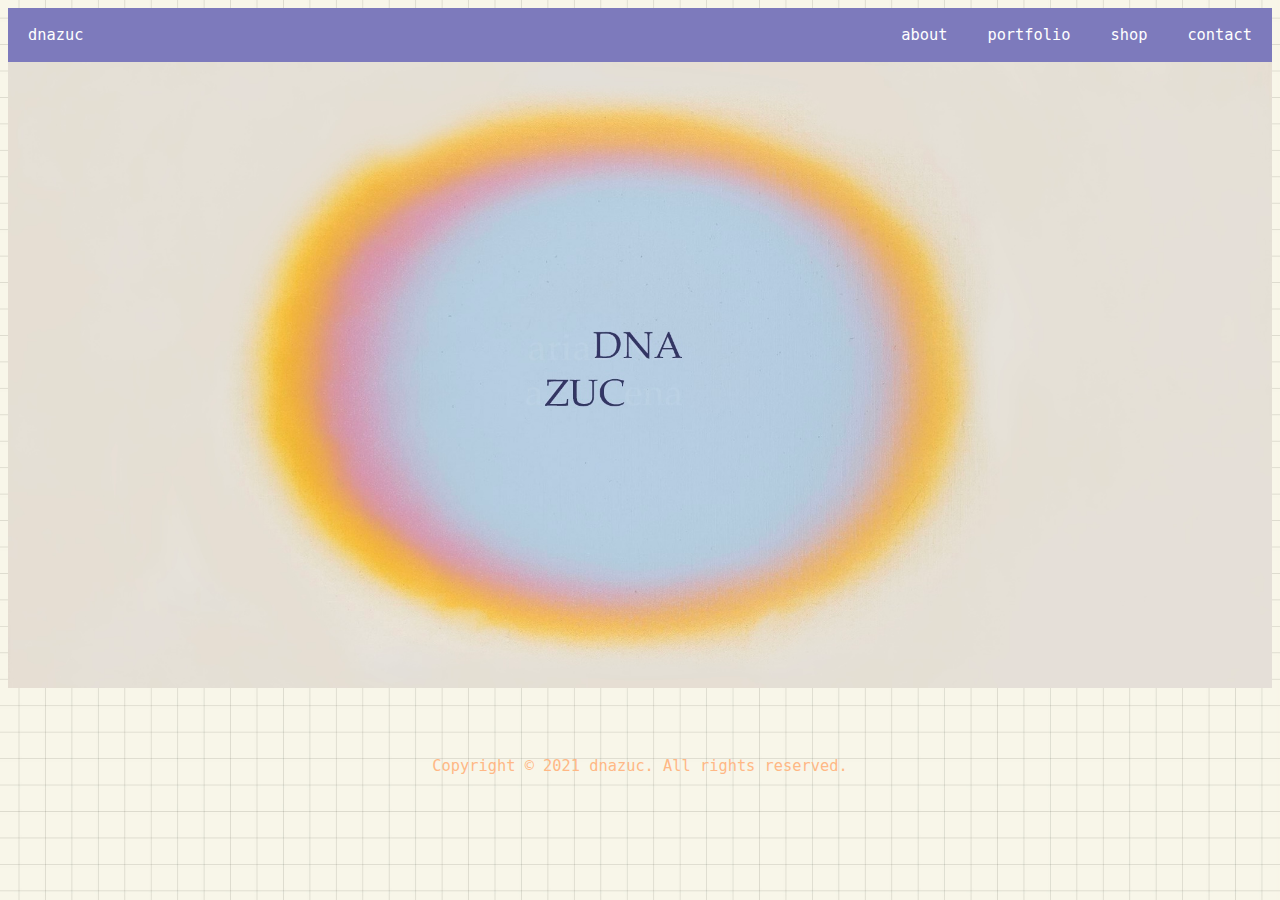
<file: index.html>
<!DOCTYPE html>

<html>

    <head>
        <meta charset="utf-8">
        <meta http-equiv="X-UA-Compatible" content="IE=edge">

        <title>
                dnazuc
        </title>

        <meta name="description" content="">
        <meta name="viewport" content="width=device-width, initial-scale=1">
        <link rel="stylesheet" href="style.css">

    </head>

    <body>

        <nav>
            <ul class="navbar">
                <li id="logo" class="navitem"><a href="index.html">dnazuc</a></li>
                <li class="navitem"><a href="contact.html">contact</a></li>
                <li class="navitem"><a href="shop.html">shop</a></li>
                <li class="navitem"><a href="portfolio.html">portfolio</a></li>
                <li class="navitem"><a href="about.html">about</a></li>
            </ul>
        </nav>

        <main>
            <img id="homePic" src="homePic.jpg">
        </main>

        <footer>
            <p id="footer">Copyright © 2021 dnazuc. All rights reserved.</p>
        </footer>
        
    </body>

</html>
</file>
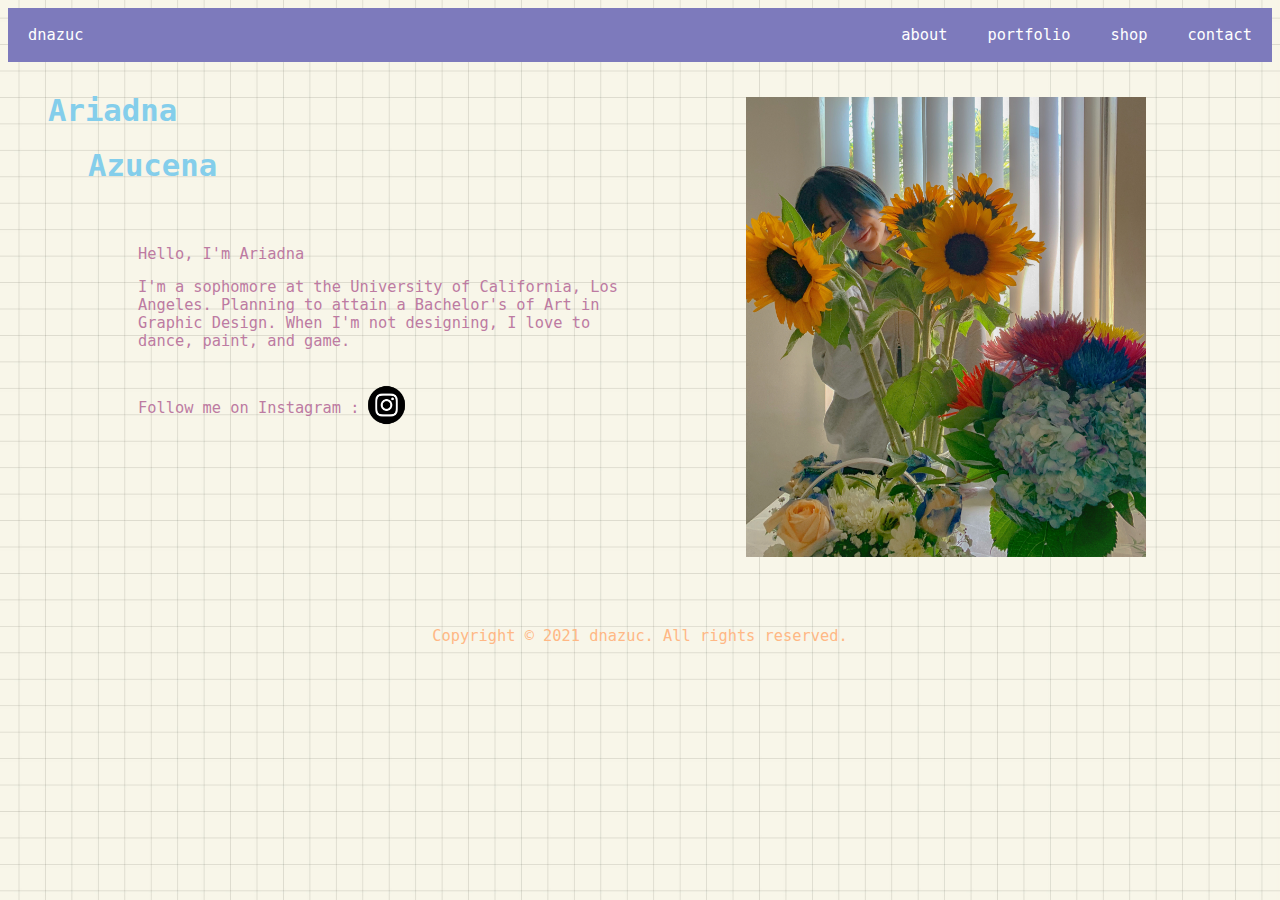
<file: about.html>
<!DOCTYPE html>

<html>

    <head>
        <meta charset="utf-8">
        <meta http-equiv="X-UA-Compatible" content="IE=edge">

        <title>
                dnazuc
        </title>

        <meta name="description" content="">
        <meta name="viewport" content="width=device-width, initial-scale=1">
        <link rel="stylesheet" href="style.css">

    </head>

    <body>

        <nav>
            <ul class="navbar">
                <li id="logo" class="navitem"><a href="index.html">dnazuc</a></li>
                <li class="navitem"><a href="contact.html">contact</a></li>
                <li class="navitem"><a href="shop.html">shop</a></li>
                <li class="navitem"><a href="portfolio.html">portfolio</a></li>
                <li class="navitem"><a href="about.html">about</a></li>
            </ul>
        </nav>

        <main id="aboutPage">
            <div class="row">
                <div class="column">
                    <h1 style="color:#84CEEB;">Ariadna</h1>
                    <div id="name">
                        <h1>Azucena</h1>
                    </div>
                    

                    <div id="aboutCol1"> 
                        <p>Hello, I'm Ariadna</p>
                        <p>I'm a sophomore at the University of California, Los Angeles. Planning to attain a Bachelor's of Art in Graphic Design. When I'm not designing, I love to dance, paint, and game.</p>
                        <br/>
                        <p style="float:left">Follow me on Instagram :</p> 
                        <a href="https://www.instagram.com/dnazuc/?hl=en" target="_blank">
                            <img id="instaIcon" src ="insta.png" height="42" width="55">
                        </a>

                    </div>
            
                    
                </div>
            
                <div id="aboutCol2" class="column">
                    <img id="mePic" src="me.jpg">
                </div>
            </div>

        </main>

        <footer>
            <p id="footer">Copyright © 2021 dnazuc. All rights reserved.</p>
        </footer>
        
    </body>

</html>
</file>
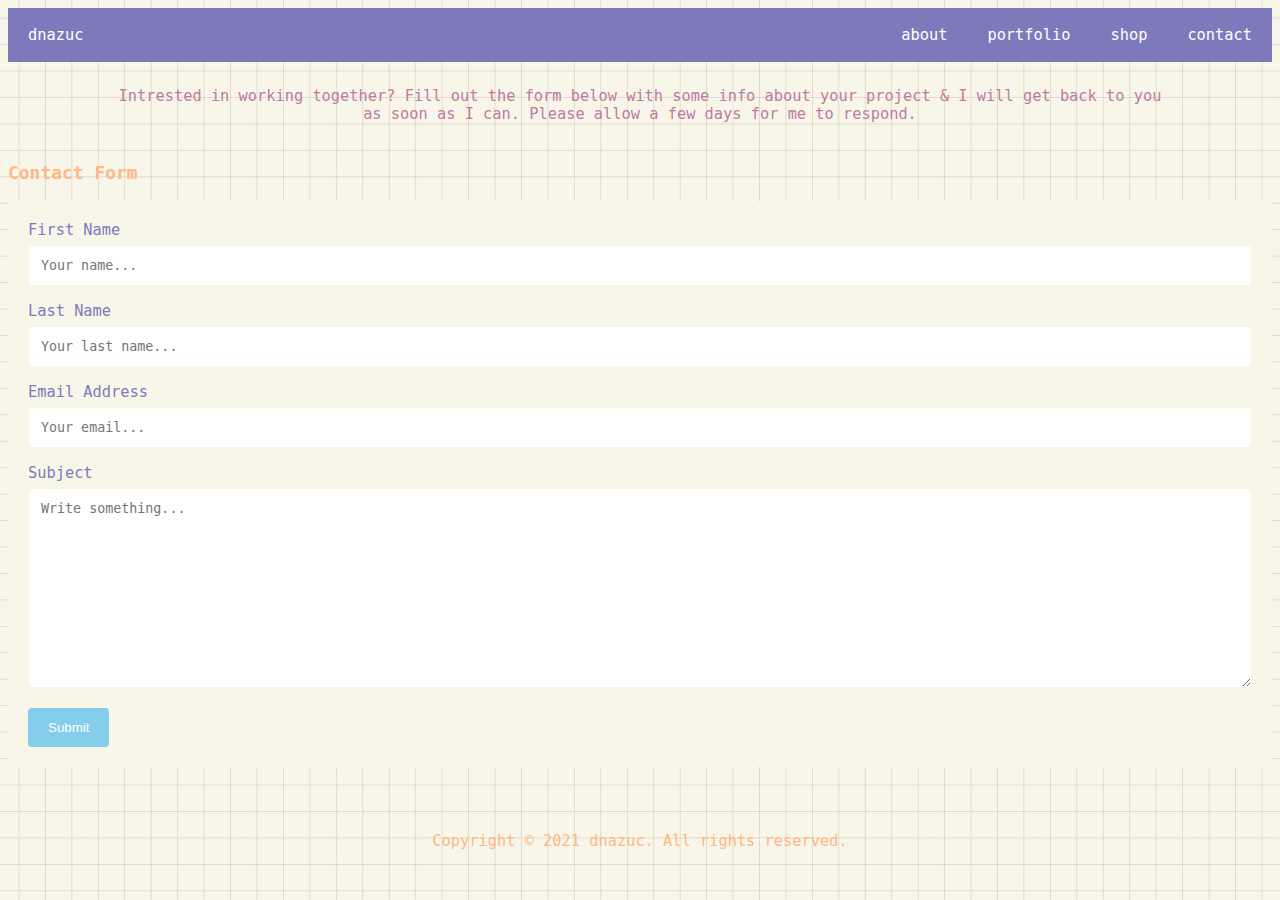
<file: contact.html>
<!DOCTYPE html>

<html>

    <head>
        <meta charset="utf-8">
        <meta http-equiv="X-UA-Compatible" content="IE=edge">

        <title>
                dnazuc
        </title>

        <meta name="description" content="">
        <meta name="viewport" content="width=device-width, initial-scale=1">
        <link rel="stylesheet" href="style.css">

    </head>

    <body>

        <nav>
            <ul class="navbar">
                <li id="logo" class="navitem"><a href="index.html">dnazuc</a></li>
                <li class="navitem"><a href="contact.html">contact</a></li>
                <li class="navitem"><a href="shop.html">shop</a></li>
                <li class="navitem"><a href="portfolio.html">portfolio</a></li>
                <li class="navitem"><a href="about.html">about</a></li>
            </ul>
        </nav>

        <main>
            <div id="contact">
                <p>Intrested in working together? Fill out the form below with some info about your project & I will get back to you as soon as I can. Please allow a few days for me to respond.</p>
            </div>
            
            <h3 style="color: #FFB885;">Contact Form</h3>
            <div class="container">
                <form action="/action_page.php">
                  <label for="fname">First Name</label>
                  <input type="text" id="fname" name="firstname" placeholder="Your name...">
              
                  <label for="lname">Last Name</label>
                  <input type="text" id="lname" name="lastname" placeholder="Your last name...">
              
                  <label for="email">Email Address</label>
                    <input type="text" id="email" name="email" placeholder="Your email...">
              
                  <label for="subject">Subject</label>
                  <textarea id="subject" name="subject" placeholder="Write something..." style="height:200px"></textarea>
              
                  <input type="submit" value="Submit">
                </form>
              </div>
            
        </main>

        <footer>
            <p id="footer">Copyright © 2021 dnazuc. All rights reserved.</p>
        </footer>
        
    </body>

</html>
</file>
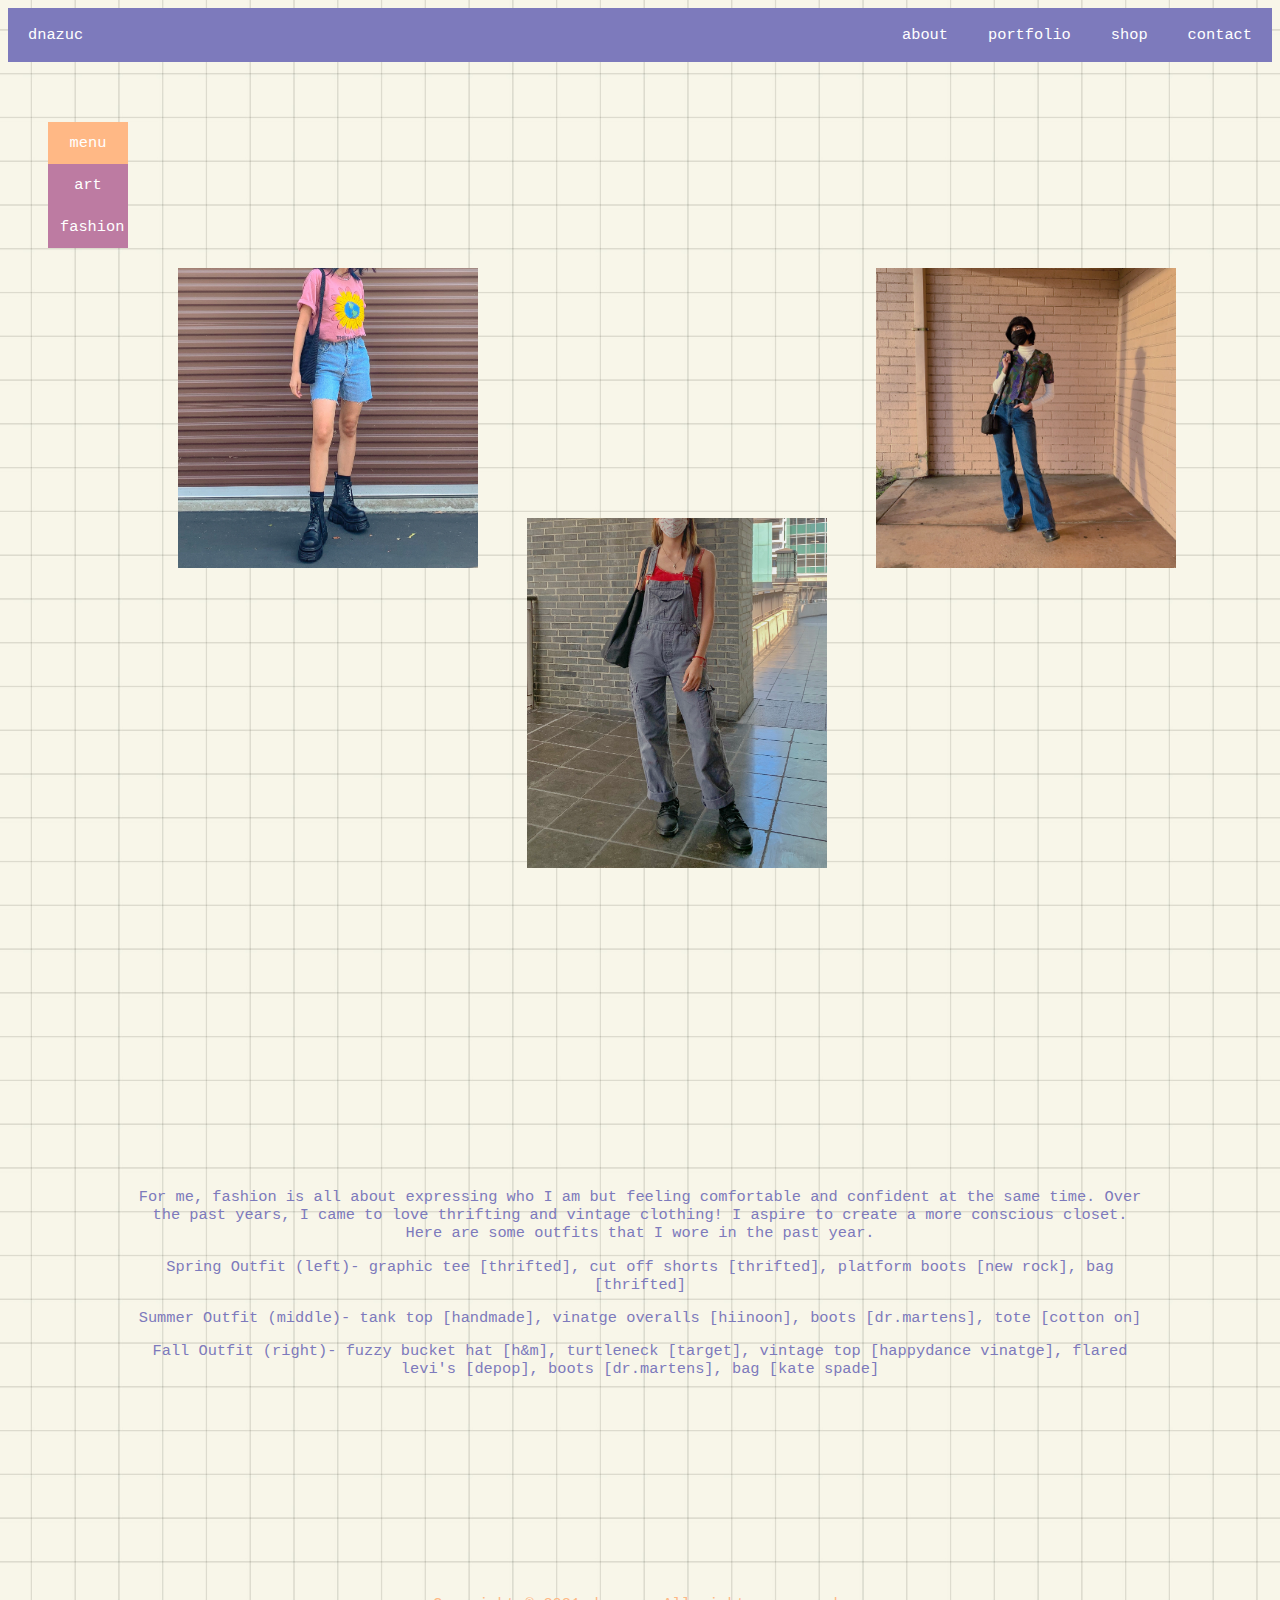
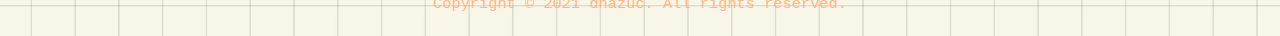
<file: fashion.html>
<!DOCTYPE html>

<html>

    <head>
        <meta charset="utf-8">
        <meta http-equiv="X-UA-Compatible" content="IE=edge">

        <title>
                dnazuc
        </title>

        <meta name="description" content="">
        <meta name="viewport" content="width=device-width, initial-scale=1">
        <link rel="stylesheet" href="style.css">

    </head>

    <body>

        <nav>
            <ul class="navbar">
                <li id="logo" class="navitem"><a href="index.html">dnazuc</a></li>
                <li class="navitem"><a href="contact.html">contact</a></li>
                <li class="navitem"><a href="shop.html">shop</a></li>
                <li class="navitem"><a href="portfolio.html">portfolio</a></li>
                <li class="navitem"><a href="about.html">about</a></li>
            </ul>
        </nav>

        <main class="portfolio">

            <div class="vertical-menu">
                <a id="menu" >menu</a>
                <a href="portfolio.html">art</a>
                <a href="fashion.html">fashion</a>
            </div>

            <img id="f2" src="fashion2.JPG">

            <img id="f1" src="fashion1.JPG">

            <img id="f3" src="fashion3.JPG">


        </main>

        <div id="fashion">
            <p>For me, fashion is all about expressing who I am but feeling comfortable and confident at the same time. Over the past years, I came to love thrifting and vintage clothing! I aspire to create a more conscious closet. Here are some outfits that I wore in the past year.</p>

            <p>Spring Outfit (left)- graphic tee [thrifted], cut off shorts [thrifted], platform boots [new rock], bag [thrifted]</p>

            <p>Summer Outfit (middle)- tank top [handmade], vinatge overalls [hiinoon], boots [dr.martens], tote [cotton on]</p>

            <p>Fall Outfit (right)- fuzzy bucket hat [h&m], turtleneck [target], vintage top [happydance vinatge], flared levi's [depop], boots [dr.martens], bag [kate spade]</p>

        </div>

        <footer>
            <p id="footer">Copyright © 2021 dnazuc. All rights reserved.</p>
        </footer>
        
    </body>

</html>
</file>
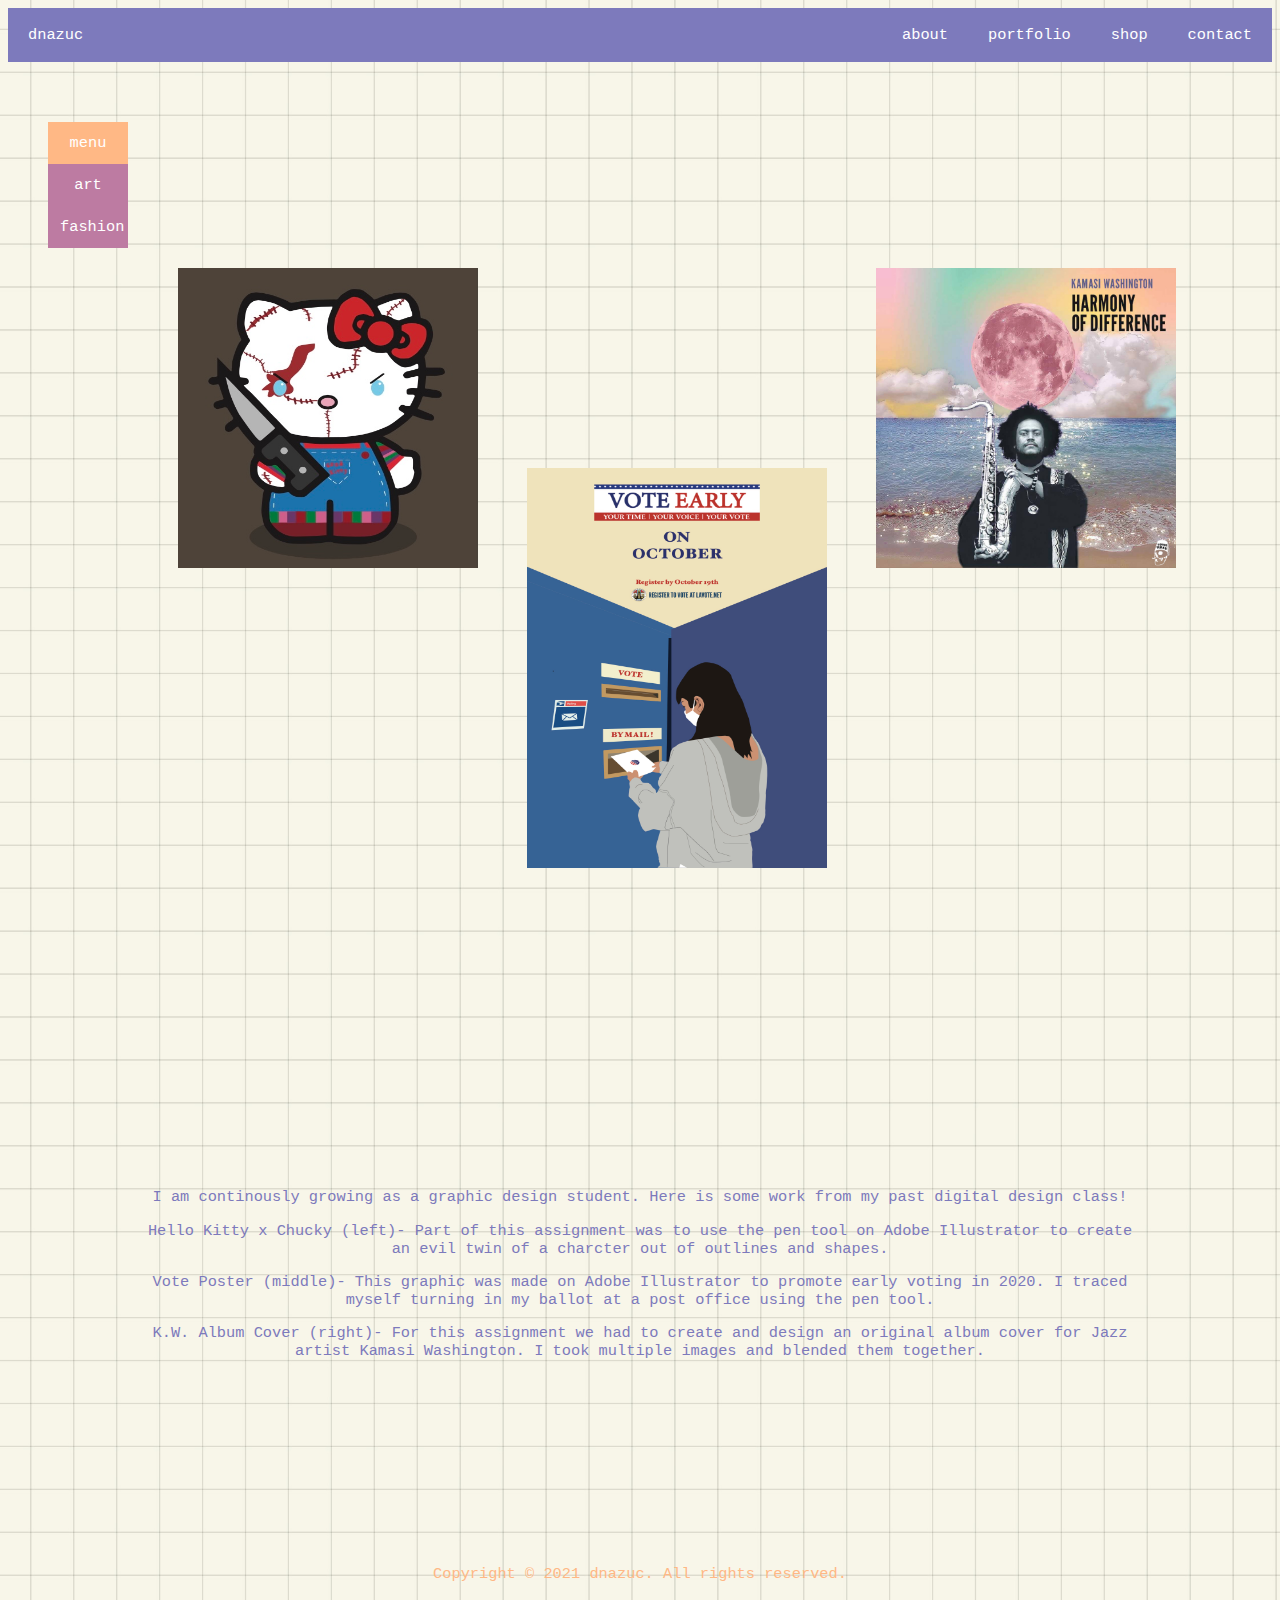
<file: portfolio.html>
<!DOCTYPE html>

<html>

    <head>
        <meta charset="utf-8">
        <meta http-equiv="X-UA-Compatible" content="IE=edge">
        <meta name="viewport" content="width=device-width, initial-scale=1">

        <title>
                dnazuc
        </title>

        <meta name="description" content="">
        <meta name="viewport" content="width=device-width, initial-scale=1">
        <link rel="stylesheet" href="style.css">

    </head>

    <body>

        <nav>
            <ul class="navbar">
                <li id="logo" class="navitem"><a href="index.html">dnazuc</a></li>
                <li class="navitem"><a href="contact.html">contact</a></li>
                <li class="navitem"><a href="shop.html">shop</a></li>
                <li class="navitem"><a href="portfolio.html">portfolio</a></li>
                <li class="navitem"><a href="about.html">about</a></li>
            </ul>
        </nav>

        <main class="portfolio">

            <div class="vertical-menu">
                <a id="menu" >menu</a>
                <a href="portfolio.html">art</a>
                <a href="fashion.html">fashion</a>
            </div>

            <img id="helloKitty" src="helloKitty.JPG">

            <img id="votingPoster" src="votingPoster.JPG">
            
            <img id="albumCover" src="albumCover.JPG">

        </main>

        <div id="art">
            <p>I am continously growing as a graphic design student. Here is some work from my past digital design class!</p>

            <p>Hello Kitty x Chucky (left)- Part of this assignment was to use the pen tool on Adobe Illustrator to create an evil twin of a charcter out of outlines and shapes.</p>

            <p>Vote Poster (middle)- This graphic was made on Adobe Illustrator to promote early voting in 2020. I traced myself turning in my ballot at a post office using the pen tool. </p>

            <p>K.W. Album Cover (right)- For this assignment we had to create and design an original album cover for Jazz artist Kamasi Washington. I took multiple images and blended them together.</p>
        </div>

        <footer>
            <p id="footer">Copyright © 2021 dnazuc. All rights reserved.</p>
        </footer>
        

    </body>

</html>
</file>
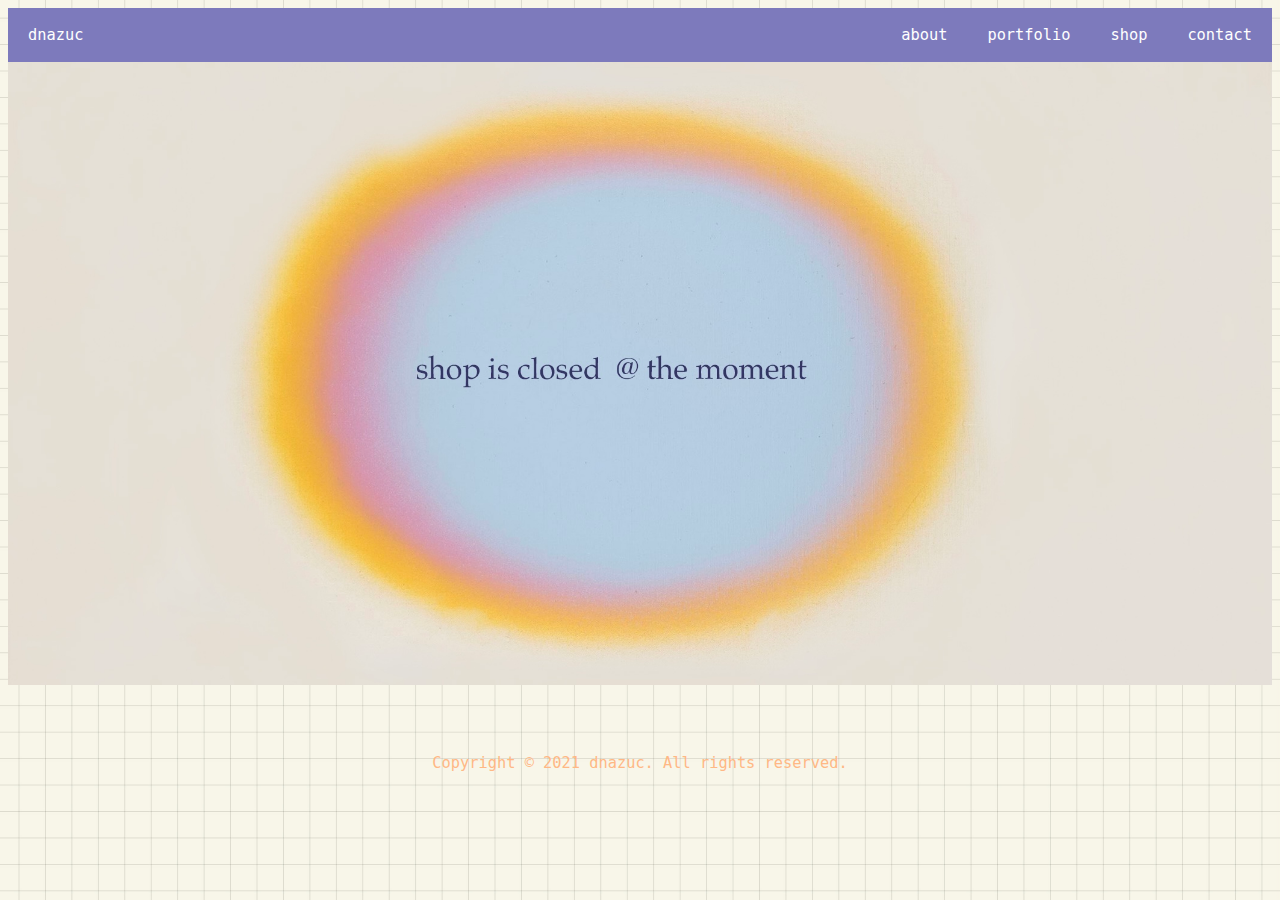
<file: shop.html>
<!DOCTYPE html>

<html>

    <head>
        <meta charset="utf-8">
        <meta http-equiv="X-UA-Compatible" content="IE=edge">

        <title>
                dnazuc
        </title>

        <meta name="description" content="">
        <meta name="viewport" content="width=device-width, initial-scale=1">
        <link rel="stylesheet" href="style.css">

    </head>

    <body>

        <nav>
            <ul class="navbar">
                <li id="logo" class="navitem"><a href="index.html">dnazuc</a></li>
                <li class="navitem"><a href="contact.html">contact</a></li>
                <li class="navitem"><a href="shop.html">shop</a></li>
                <li class="navitem"><a href="portfolio.html">portfolio</a></li>
                <li class="navitem"><a href="about.html">about</a></li>
            </ul>
        </nav>

       <main>
            <img id="shopPic" src="shopPic.jpg">
        </main>
        

        <footer>
            <p id="footer">Copyright © 2021 dnazuc. All rights reserved.</p>
        </footer>
        
    </body>

</html>
</file>
<file: style.css>
.navbar {
  list-style-type: none;
  margin: 0;
  padding: 0;
  overflow: hidden;
  /* background-color: #243668; */
  background-color: #7D7ABC;
}

#logo {
  float: left;
}

.navitem {
  float: right;
}

.navitem a {
  display: block;
  color: white;
  padding: 18px 20px;
  text-decoration: none;
}

.navitem a:hover {
  background-color: #84CEEB;
  color: white;
}

body {
  /* background-color: #F8F3EA; */
  background-image: url('gridBackGround.jpg');
  background-repeat: no-repeat;
  background-size: cover;
  font-family: 'Ubuntu Mono', monospace;
  font-size: 11.5pt;
}

#homePic {
  height: 0%;
  width: 100%;
}

footer {
  display: flex;
  width:100%;
  justify-content: center;
  padding-top: 30px;
}

#footer {
  text-align: center;
  padding-top: 20px;
  color: #FFB885;

}

#name {
  padding-left: 40px;
  color: #84CEEB;
}

#bio {
  text-align: left;
  float: left;
  height: 100px;
  width: 320px;
}

#mePic {
  height: 460px;
  width: 400px;
  display: block;
  margin-left: auto;
  margin-right: auto;
}

#instaIcon {
  float: left;
}

#aboutPage {
  padding-left: 30px;
  padding-right: 30px;
  width: 100%;
  height: 500px;
}

* {
  box-sizing: border-box;
}

.row:after {
  content: "";
  display: table;
  clear: both;
}

.column {
  float: left;
  width: 50%;
  padding: 10px;
  height: 300px;
}

#aboutCol1 {
  padding-left: 90px;
  padding-top: 26px;
  color: #BD7BA2;
}

#aboutCol2 {
  padding-top: 35px;
  padding-left: 20px;
}

.portfolio {
  margin-left: 20px;
  margin-right: 20px;
}

#menu {
  background-color: #FFB885;
  margin-top: 60px;
}

.vertical-menu {
  width: 80px; /* Set a width if you like */
  margin-left: 20px;
}

.vertical-menu a {
  background-color: #BD7BA2; /* Grey background color */
  color: white; /* Black text color */
  display: block; /* Make the links appear below each other */
  padding: 12px; /* Add some padding */
  text-decoration: none; /* Remove underline from links */
  text-align: center;
}

.vertical-menu a:hover {
  background-color: #84CEEB; /* Dark grey background on mouse-over */
}

.vertical-menu a.active {
  background-color: darkseagreen; /* Add a green color to the "active/current" link */
  color: white;
}

#helloKitty {
  height: 300px;
  width: 300px;
  margin-left: 150px;
  margin-right: 20px;
  margin-bottom: 600px;
}

#votingPoster {
  height: 400px;
  width: 300px;
  margin: 20px;
  margin-bottom: 300px;
}

#albumCover {
  height: 300px;
  width: 300px;
  margin: 20px;
  margin-bottom: 600px;
}

#f1 { 
  height: 350px;
  width: 300px;
  margin: 20px;
  margin-bottom: 300px;
}

#f2 {
  height: 300px;
  width: 300px;
  margin-left: 150px;
  margin-right: 20px;
  margin-bottom: 600px;
}

#f3 {
  height: 300px;
  width: 300px;
  margin: 20px;
  margin-bottom: 600px;
}

#shopPic {
  height: 0%;
  width: 100%;
}

#art {
text-align: center;
margin-left: 10%;
margin-right: 10%;
margin-bottom: 11%;
color: #7D7ABC;
}

#fashion {
text-align: center;
margin-left: 10%;
margin-right: 10%;
margin-bottom: 12%;
color: #7D7ABC;
}

input[type=text], select, textarea {
  width: 100%;
  padding: 12px;
  border: 1px solid #f8f6e9;
  border-radius: 4px;
  box-sizing: border-box;
  margin-top: 6px;
  margin-bottom: 16px;
  resize: vertical;
}

input[type=submit] {
  background-color: #84CEEB;
  color: white;
  padding: 12px 20px;
  border: none;
  border-radius: 4px;
  cursor: pointer;
}

input[type=submit]:hover {
  background-color: #BD7BA2;
}

::placeholder {
  font-family: 'Ubuntu Mono', monospace;
}

.container {
  border-radius: 5px;
  background-color: #f8f6e9;
  padding: 20px;
  color: #7D7ABC;
}

#contact {
  text-align: center;
  margin-left: 50px;
  margin-right: 50px;
  padding-top: 10px;
  padding-bottom: 5px;
  padding-left: 50px;
  padding-right: 50px;
  color: #BD7BA2;
}

@media screen and (max-width: 1090px) {
  #aboutPage {
    padding-left: 10px;
    padding-right: 30px;
    width: 100%;
    height: 500px;
  }
  #aboutCol1 {
    padding-left: 10px;
    padding-top: 26px;
  }
  #mePic {
    height: 400px;
    width: 340px;
    display: block;
    margin-left: auto;
    margin-right: auto;
  }

  #helloKitty {
    height: 200px;
    width: 200px;
    margin-left: 150px;
    margin-right: 10px;
    margin-bottom: 600px;
  }
  
  #votingPoster {
    height: 260px;
    width: 200px;
    margin: 10px;
    margin-bottom: 300px;
  }
  
  #albumCover {
    height: 200px;
    width: 200px;
    margin: 10px;
    margin-bottom: 600px;
  }
  
  #f1 { 
    height: 235px;
    width: 200px;
    margin: 10px;
    margin-bottom: 300px;
  }
  
  #f2 {
    height: 200px;
    width: 200px;
    margin-left: 150px;
    margin-right: 10px;
    margin-bottom: 600px;
  }
  
  #f3 {
    height: 200px;
    width: 200px;
    margin: 10px;
    margin-bottom: 600px;
  }

}

/* @media screen and (max-width: 1000px) {
  #helloKitty {
    height: 50px;
    width: 50px;
    margin-left: 150px;
    margin-right: 5px;
    margin-bottom: 600px;
  }
  
  #votePromoPoster {
    height: 100px;
    width: 50px;
    margin: 5px;
    margin-bottom: 300px;
  }
  
  #albumCover {
    height: 50px;
    width: 50px;
    margin: 5px;
    margin-bottom: 600px;
  }
  
  #f1 { 
    height: 250px;
    width: 200px;
    margin: 10px;
    margin-bottom: 300px;
  }
  
  #f2 {
    height: 200px;
    width: 200px;
    margin-left: 150px;
    margin-right: 10px;
    margin-bottom: 600px;
  }
  
  #f3 {
    height: 200px;
    width: 200px;
    margin: 10px;
    margin-bottom: 600px;
  }
}  */

/* @media screen and (min-width: 1000px) {
  #mePic {
    height: 340px;
    width: 300px;
    display: block;
    margin-left: auto;
    margin-right: auto;
  }
} */
</file>
